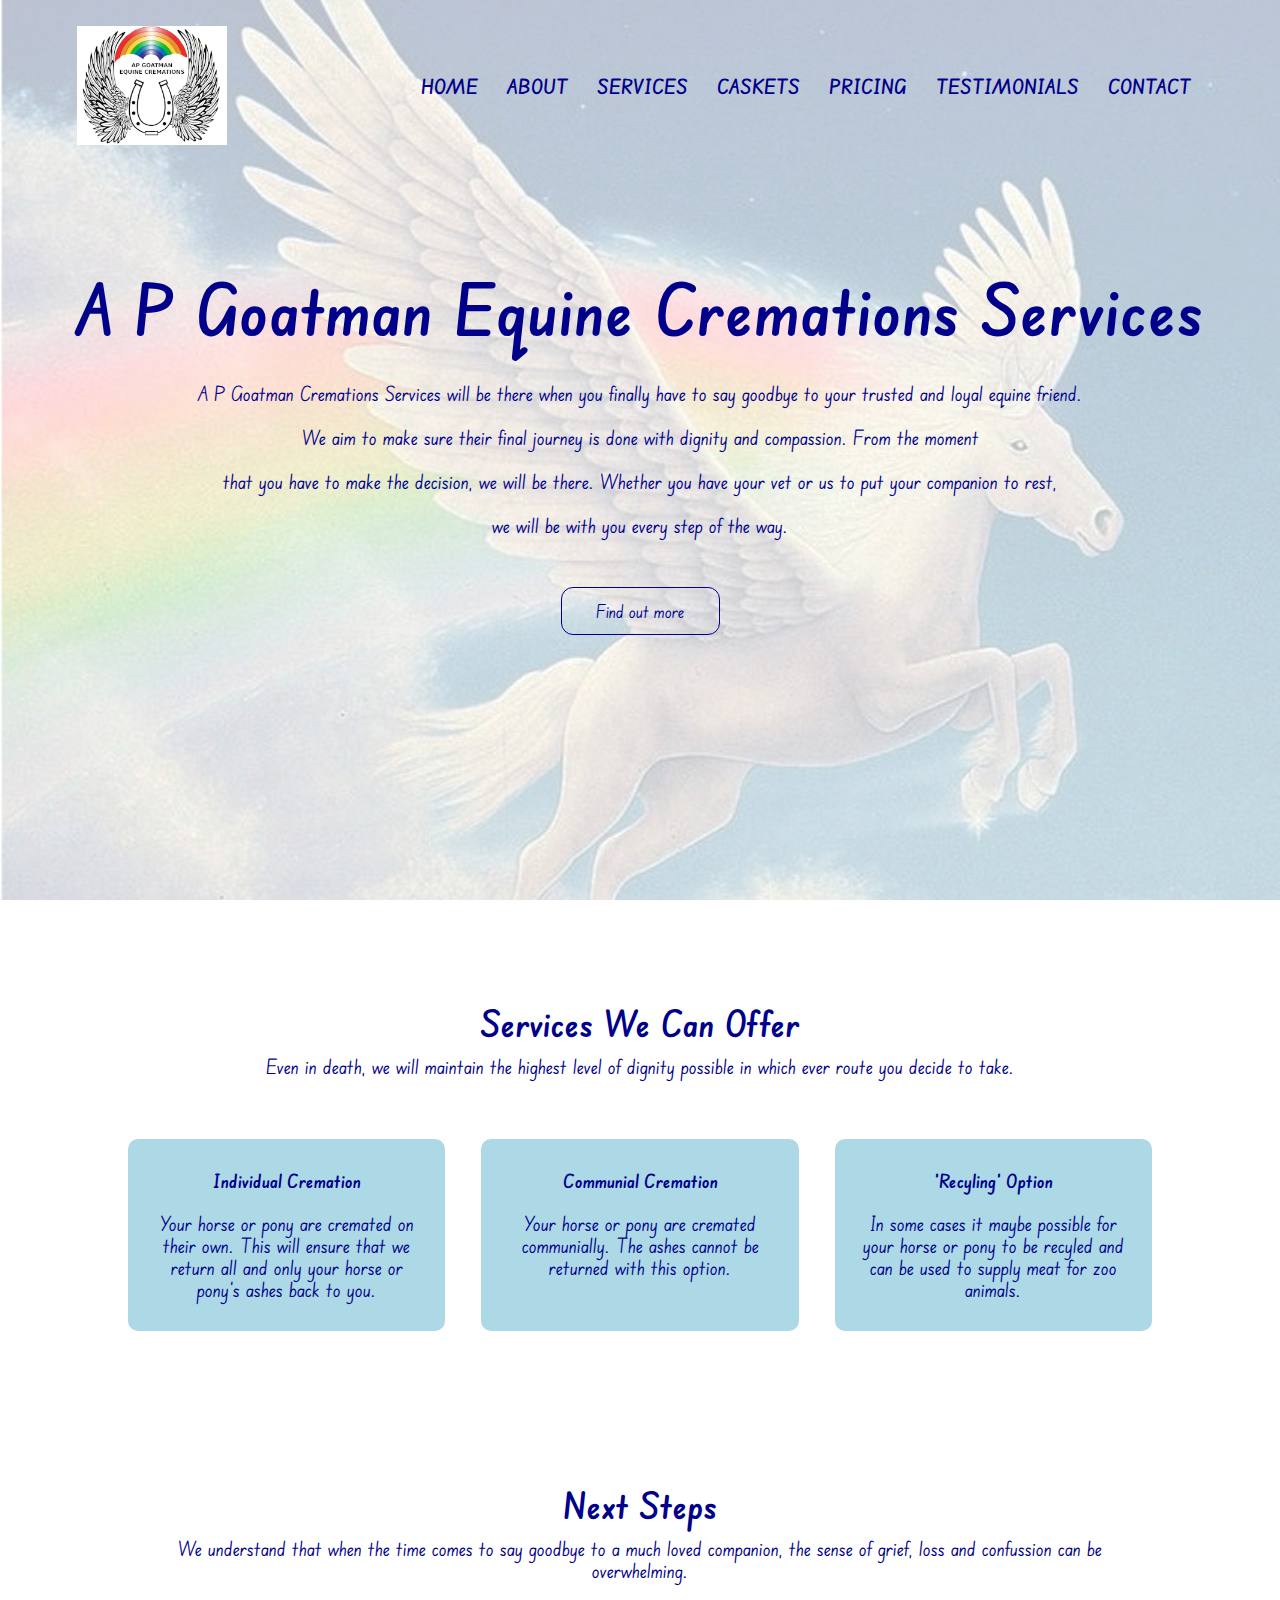
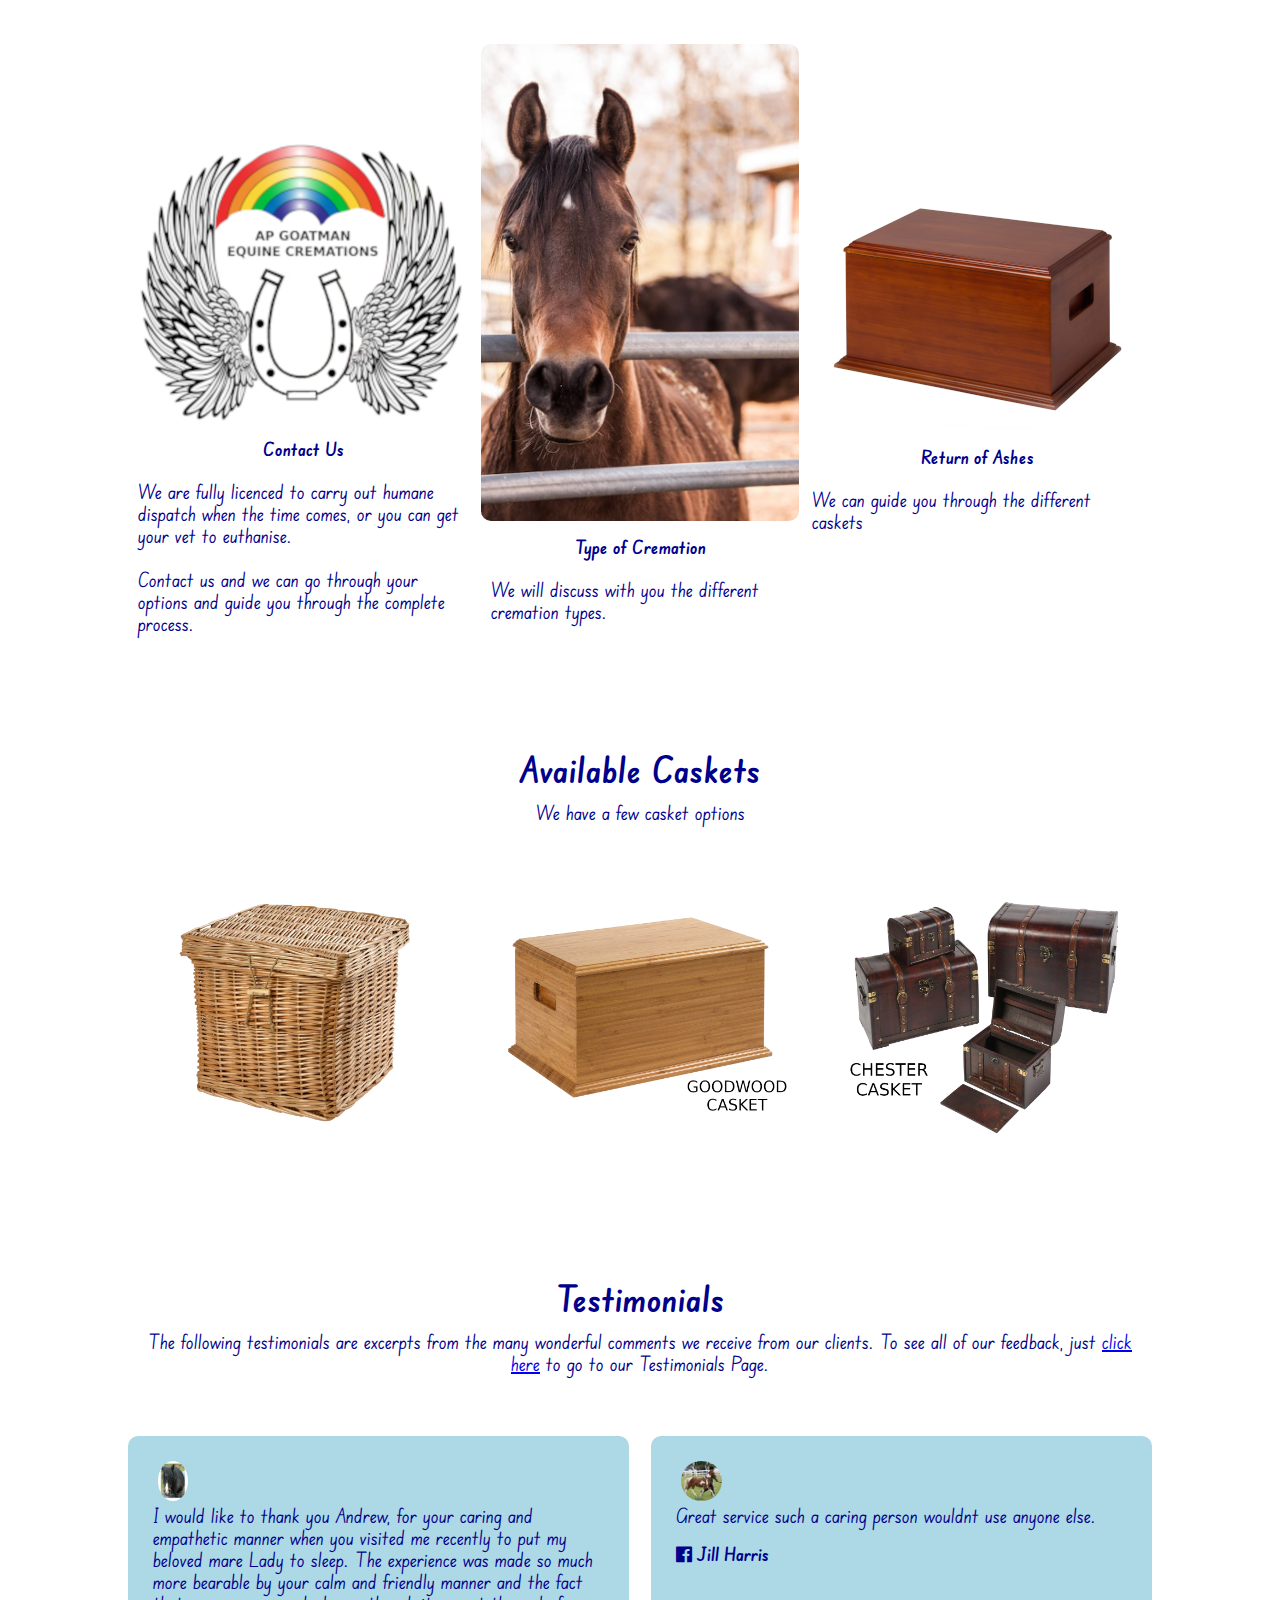
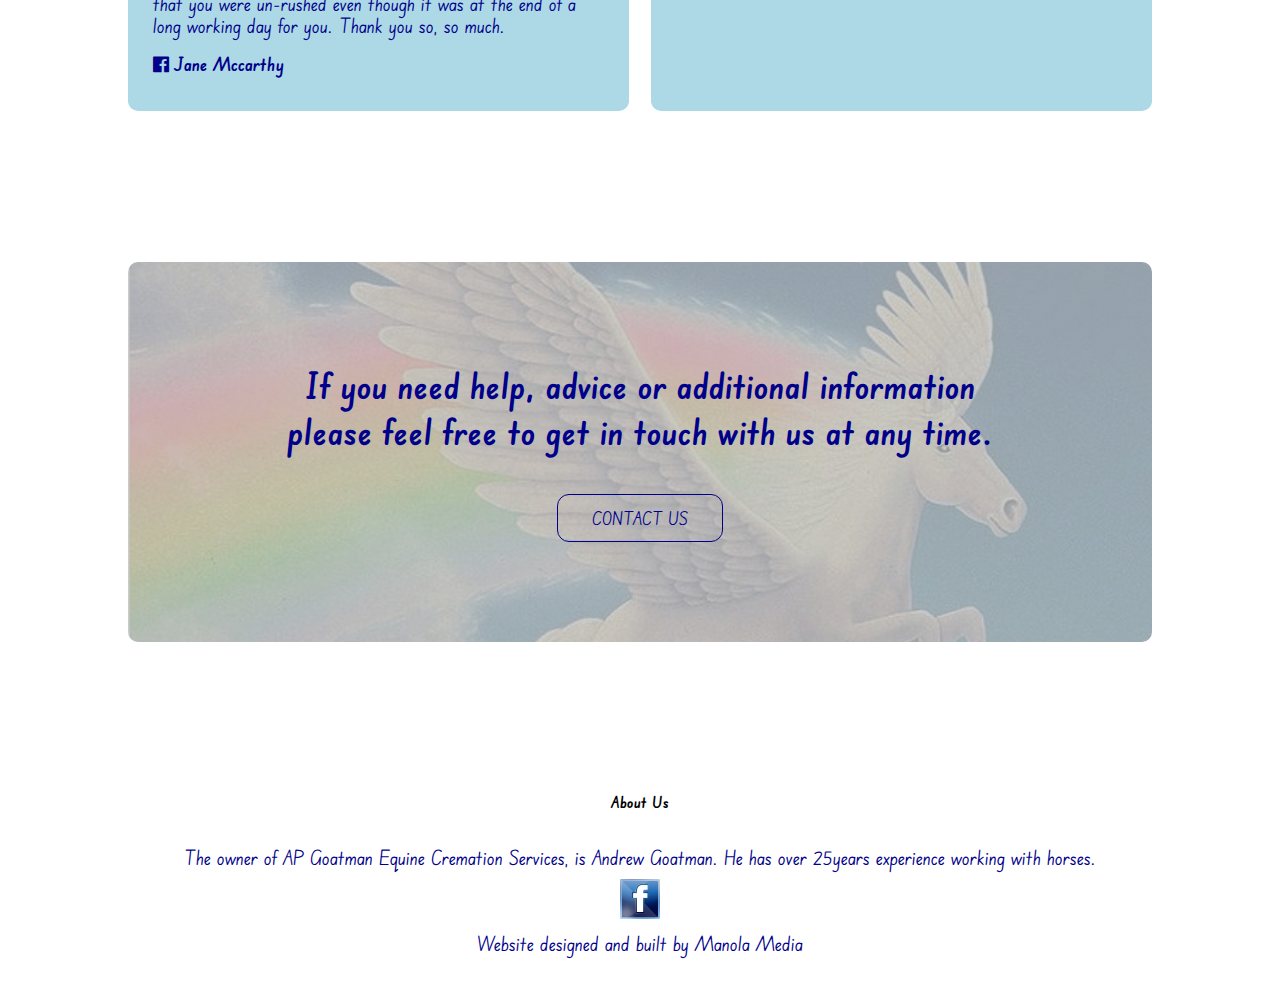
<file: index.html>
﻿<!DOCTYPE html>
<html lang="en">
  <head>
    <meta name="viewport" content="width=device-width, initial-scale=1.0" />
    <meta name="keywords" content="Equine cremation, Equine, individual cremation, horse cremation south west, Humane, destruction, knackerman, dartmoor zoo, dartmoor zoo dissection, slaughter, slaughterman, disposal, horse, pony, donkey, wild, dangerous, marksman, animal, knacker, knackery, ponies, 
    goatman, meat, zoo, tiger, lion, jaguar, Specialist, rifle, dartgun, dissection, kill, killing, death, animals, destroy, devon, cornwall,, somerset, totnes, ivybridge, south west, south brent, plymouth, 
    dartmoor,  tv, television, killer, meat, horsemeat, supplier, supply, kill it, zoo, horse video, happy horses, ap goatman, andrew goatman" />
    <meta name="description" content="A P Goatman Equine Individual Cremation Services" />
    <meta name="google-site-verification" content="3465esDu9I2XiQIHyCoyObzjByXnZIgPkbW_DHKvEDE" />  
    <title>A P Goatman Equine Cremation Services</title>
      <link href="styles.css" rel="stylesheet"/>
      <link rel="preconnect" href="https://fonts.googleapis.com">
<link rel="preconnect" href="https://fonts.gstatic.com" crossorigin>
<link href="https://fonts.googleapis.com/css2?family=Edu+SA+Beginner:wght@400;600;700&display=swap" rel="stylesheet">
      <link rel="stylesheet" href="https://cdnjs.cloudflare.com/ajax/libs/font-awesome/4.7.0/css/font-awesome.min.css">
  </head>
   <body>
       <section class="header">
           <nav>
               <a href="index.html"><img src="images/cremationslogo.png"></a>
              <div class="nav-links" id="navLinks">
                  <i class="fa fa-times" onclick="hideMenu()"></i> 
                  <ul>
                  <li><a href="index.html">HOME</a></li>
                  <li><a href="about.html">ABOUT</a></li>
                  <li><a href="services.html">SERVICES</a></li>
                  <li><a href="caskets.html">CASKETS</a></li>
                  <li><a href="pricing.html">PRICING</a></li>
                  <li><a href="testimonial.html">TESTIMONIALS</a></li>
                  <li><a href="contact.html">CONTACT</a></li>
                 </ul>
               </div>
               <i class="fa fa-bars" onclick="showMenu()"></i>
               </nav>
           
           <div class="text-box">
                <h1>A P Goatman Equine Cremations Services</h1>
                <p>A P Goatman Cremations Services will be there when you finally have to say goodbye to your trusted and loyal equine friend.<br><br>We aim to make sure their final journey is done with dignity and compassion. From the moment<br><br> that you have to make the decision, we will be there. Whether you have your vet or us to put your companion to rest,<br><br> we will be with you every step of the way. </p>
               <a href="services.html" class="hero-btn">Find out more</a>
           </div>
</section>
       
<!----Services----->
       
<section class="services">
    <h1>Services We Can Offer</h1>
    <p>Even in death, we will maintain the highest level of dignity possible in which ever route you decide to take.</p>
    
    <div class="row">
        <div class="services-col">
            <h3>Individual Cremation</h3>
            <p>Your horse or pony are cremated on their own. This will ensure that we return all and only your horse or pony's ashes back to you. </p>
        </div>
        <div class="services-col">
            <h3>Communial Cremation</h3>
            <p>Your horse or pony are cremated communially. The ashes cannot be returned with this option. </p>
        </div>
        <div class="services-col">
            <h3>'Recyling' Option</h3>
            <p>In some cases it maybe possible for your horse or pony to be recyled and can be used to supply meat for zoo animals.</p>
        </div>
    </div>
    
</section>

 <!---- Next Steps --->      
 <section class="nextsteps">
     <h1>Next Steps</h1>
     <p>We understand that when the time comes to say goodbye to a much loved companion, the sense of grief, loss and confussion can be overwhelming.</p>
      
     <div class="row">
         <div class="nextsteps-col-1">
             <img src="images/cremationslogoat350px.png">
             <h3>Contact Us</h3>
             <p>We are fully licenced to carry out humane dispatch when the time comes, or you can get your vet to euthanise.<br><br>Contact us and we can go through your options and guide you through the complete process.</p>
         </div>
         <div class="nextsteps-col">
             <img src="images/horse_head.png">
             <h3>Type of Cremation</h3>
             <p>We will discuss with you the different cremation types.</p>
         </div>
         <div class="nextsteps-col-2">
             <img src="images/CASKET_GOODWOOD-DARK_350px.png">
             <h3>Return of Ashes</h3>
             <p>We can guide you through the different caskets</p>
         </div>
     </div>
       
</section>      
       
<!--Caskets-->

<section class="caskets">
    <h1>Available Caskets</h1>
    <p>We have a few casket options</p>
    
    <div class="row">
        <div class="casket-col">
            <img src="images/CASKET_WILLOW_5.png" width="20%" >
            <div class="layer">
                <h3>Willow Casket</h3>
            </div>
       </div>
        <div class="casket-col">
            <img src="images/CASKET_GOODWOOD_02.png" width="20%" >
            <div class="layer">
                <h3>Goodwood Casket</h3>
            </div>
       </div><div class="casket-col">
            <img src="images/CASKET_CHESTER_RANGE_1.png" width="20%" >
            <div class="layer">
                <h3>Chester Casket</h3>
            </div>
       </div>
    </div>
</section>
       
<!---- Testimonials ---->
       
<section class="testimonials">
    <h1>Testimonials</h1>
    <p>The following testimonials are excerpts from the many wonderful comments we receive from our clients. To see all of our feedback, just <a href="testimonial.html">click here</a> to go to our Testimonials Page.</p>
    
    <div class="row">
        <div class="testimonial-col">
            <div>
                <img src="images/jane%20mcarthey%20horse.jpg">
                <p>I would like to thank you Andrew, for your caring and empathetic manner when you visited me recently to put my beloved mare Lady to sleep. The experience was made so much more bearable by your calm and friendly manner and the fact that you were un-rushed even though it was at the end of a long working day for you. Thank you so, so much.</p>
                <h3><i class="fa fa-facebook-official"></i>   Jane Mccarthy</h3>
            
            </div>
        </div>
        <div class="testimonial-col">
            <div>
                <img src="images/jaysphoto.jpg">
                <p>Great service such a caring person wouldnt use anyone else.</p>
                <h3><i class="fa fa-facebook-official"></i>    Jill Harris</h3>
            
            </div>
        </div>
    </div>
       
</section>
       
<!--- Call To Action --->
       
<section class="cta">
    <h1>If you need help, advice or additional information<br> please feel free to get in touch with us at any time.</h1>
    <a href="contact.html" class="hero-btn">CONTACT US</a>
       
</section>
  
       
<!--- Footer --->
       
<section class="footer">
    <h4>About Us</h4>
    <p>The owner of AP Goatman Equine Cremation Services, is Andrew Goatman. He has over 25years experience working with horses. </p>
    <div class="icons">
        
        <a href="https://www.facebook.com/APGOATMAN" target="_blank"><img src="images/facebook.png" width="40px" height="40px"></a>
    </div>
    <p>Website designed and built by Manola Media</p>
       
</section>

<!--------JavaScript for togglemenu---->
<script>
    var navLinks = document.getElementById("navLinks");
    function showMenu(){
        navLinks.style.right = "0";
    }
    function hideMenu(){
        navLinks.style.right = "-200px";
    }
       
</script>    

       
  </body>
</html>
</file>
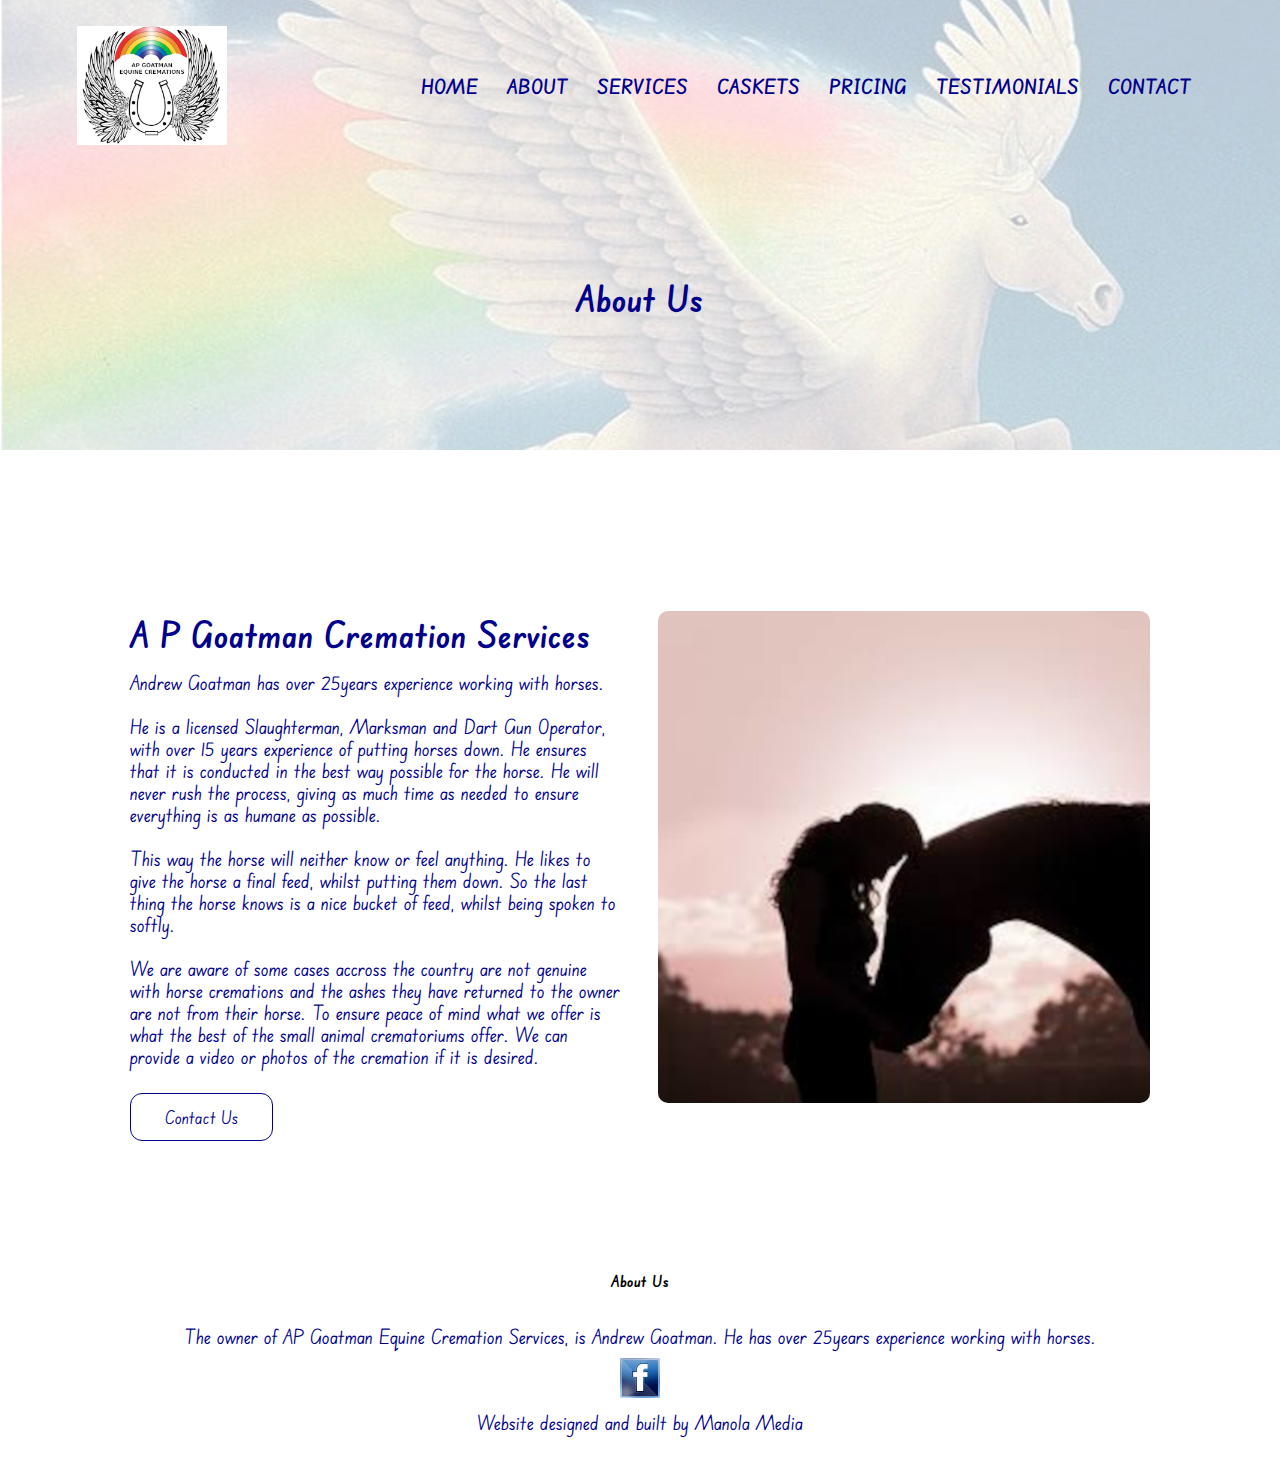
<file: about.html>
﻿<!DOCTYPE html>
<html lang="en">
  <head>
    <meta name="viewport" content="width=device-width, initial-scale=1.0" />
    <meta name="keywords" content="Equine cremation, Equine, individual cremation, horse cremation south west, Humane, destruction, knackerman, dartmoor zoo, dartmoor zoo dissection, slaughter, slaughterman, disposal, horse, pony, donkey, wild, dangerous, marksman, animal, knacker, knackery, ponies, 
    goatman, meat, zoo, tiger, lion, jaguar, Specialist, rifle, dartgun, dissection, kill, killing, death, animals, destroy, devon, cornwall,, somerset, totnes, ivybridge, south west, south brent, plymouth, 
    dartmoor,  tv, television, killer, meat, horsemeat, supplier, supply, kill it, zoo, horse video, happy horses, ap goatman, andrew goatman" />
    <meta name="description" content="A P Goatman Equine Individual Cremation Services" />
    <title>A P Goatman Equine Cremation Services</title>
    <link href="styles.css" rel="stylesheet"/>
      <link rel="preconnect" href="https://fonts.googleapis.com">
<link rel="preconnect" href="https://fonts.gstatic.com" crossorigin>
<link href="https://fonts.googleapis.com/css2?family=Edu+SA+Beginner:wght@400;600;700&display=swap" rel="stylesheet">
      <link rel="stylesheet" href="https://cdnjs.cloudflare.com/ajax/libs/font-awesome/4.7.0/css/font-awesome.min.css">
  </head>
   <body>
       <section class="sub-header">
           <nav>
               <a href="index.html"><img src="images/cremationslogo.png"></a>
              <div class="nav-links" id="navLinks">
                  <i class="fa fa-times" onclick="hideMenu()"></i> 
                  <ul>
                  <li><a href="index.html">HOME</a></li>
                  <li><a href="about.html">ABOUT</a></li>
                  <li><a href="services.html">SERVICES</a></li>
                  <li><a href="caskets.html">CASKETS</a></li>
                  <li><a href="pricing.html">PRICING</a></li>
                  <li><a href="testimonial.html">TESTIMONIALS</a></li>
                  <li><a href="contact.html">CONTACT</a></li>
                 </ul>
               </div>
               <i class="fa fa-bars" onclick="showMenu()"></i>
        </nav>
        <h1>About Us</h1>
</section>
       
<!----- about us content----->
       
<section class="about-us">
    <div class="row">
        <div class="about-col">
            <h1>A P Goatman Cremation Services</h1>
            <p>Andrew Goatman has over 25years experience working with horses.<br><br>He is a licensed Slaughterman, Marksman and Dart Gun Operator, with over 15 years experience of putting horses down. He ensures that it is conducted in the best way possible for the horse. He will never rush the process, giving as much time as needed to ensure everything is as humane as possible.<br><br>This way the horse will neither know or feel anything. He likes to give the horse a final feed, whilst putting them down. So the last thing the horse knows is a nice bucket of feed, whilst being spoken to softly.<br><br>We are aware of some cases accross the country are not genuine with horse cremations and the ashes they have returned to the owner are not from their horse. To ensure peace of mind what we offer is what the best of the small animal crematoriums offer. We can provide a video or photos of the cremation if it is desired.</p>
            <a href="" class="hero-btn">Contact Us</a>
        </div>
        <div class="about-col">
            <img src="images/sihouette_horse.jpg">
        </div>
    </div>
       
       
       
</section>
       
<!--- Footer --->
       
<section class="footer">
    <h4>About Us</h4>
    <p>The owner of AP Goatman Equine Cremation Services, is Andrew Goatman. He has over 25years experience working with horses. </p>
    <div class="icons">
        
        <a href="https://www.facebook.com/APGOATMAN" target="_blank"><img src="images/facebook.png" width="40px" height="40px"></a>
    </div>
    <p>Website designed and built by Manola Media</p>
       
</section>

<!--------JavaScript for togglemenu---->
<script>
    var navLinks = document.getElementById("navLinks");
    function showMenu(){
        navLinks.style.right = "0";
    }
    function hideMenu(){
        navLinks.style.right = "-200px";
    }
       
</script>    

       
  </body>
</html>
</file>
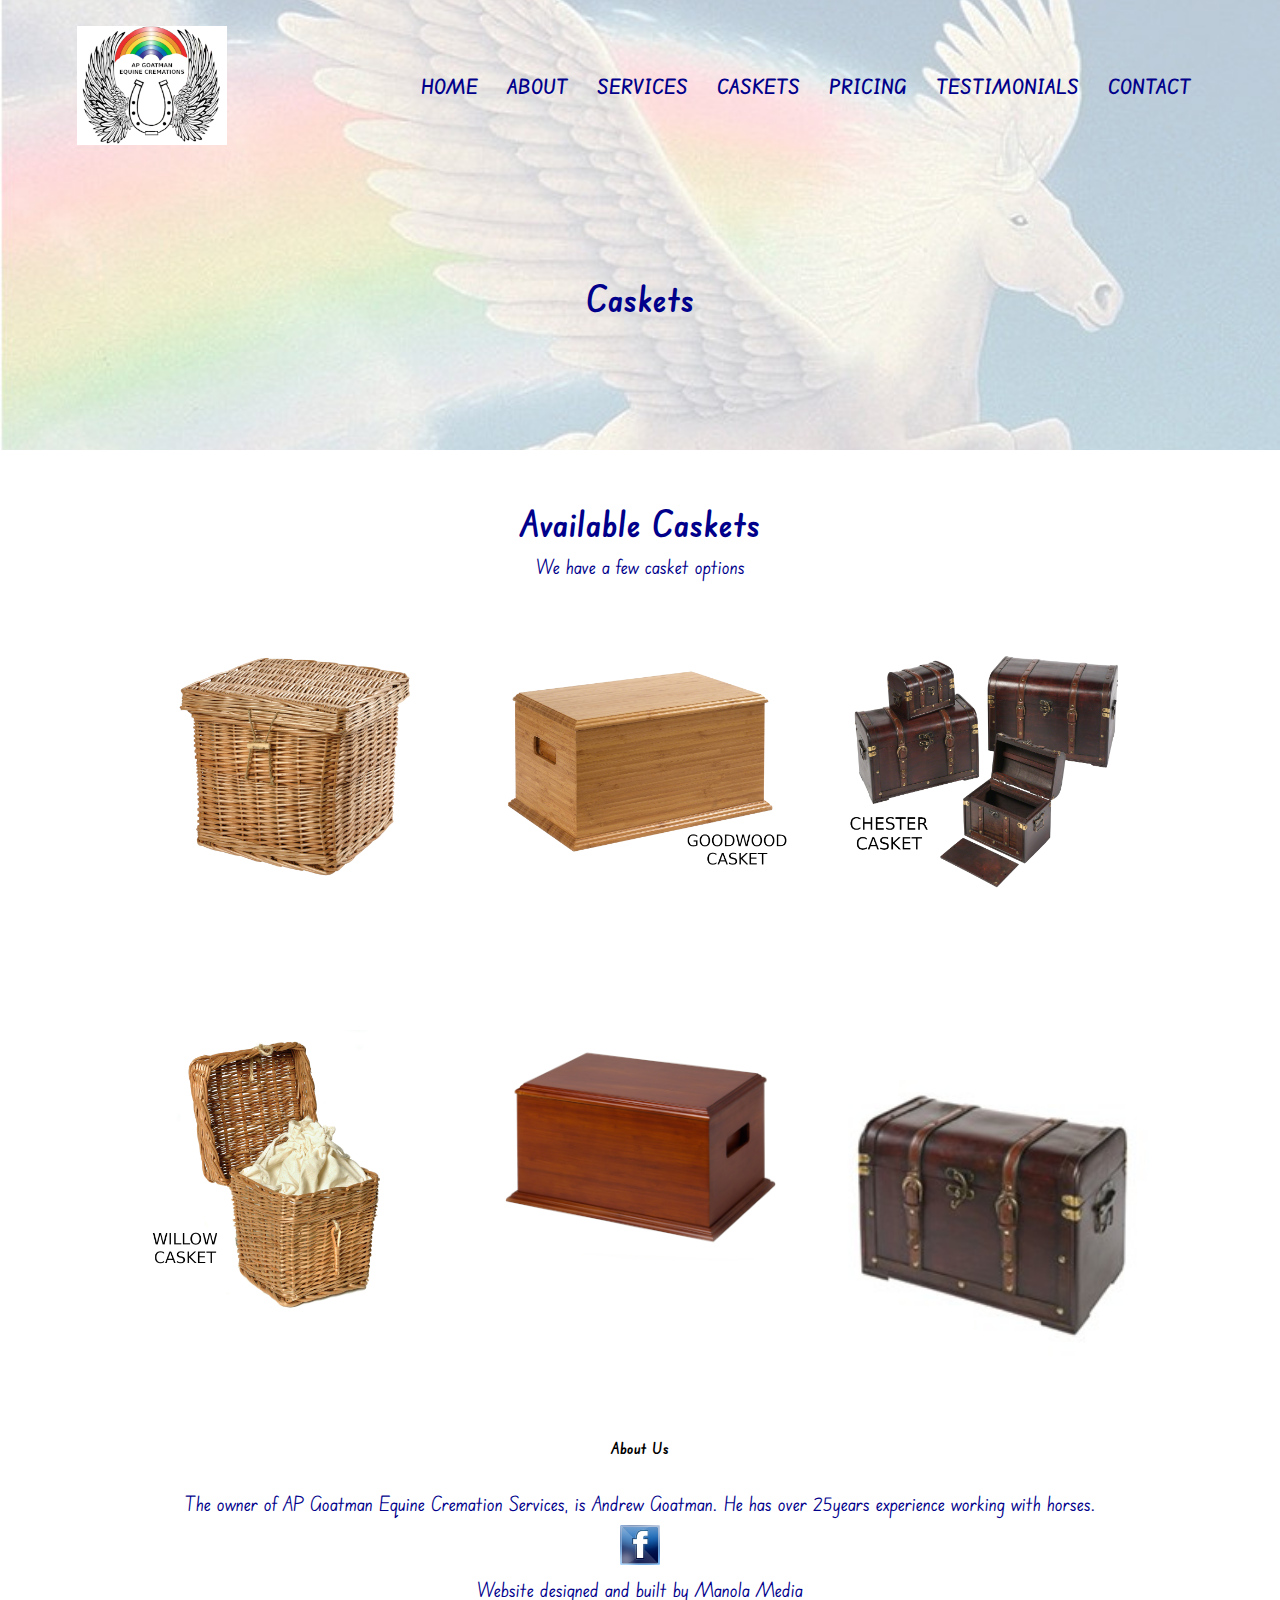
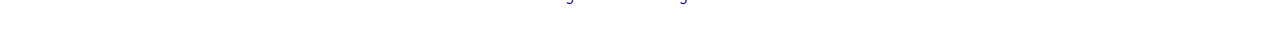
<file: caskets.html>
﻿<!DOCTYPE html>
<html lang="en">
  <head>
    <meta name="viewport" content="width=device-width, initial-scale=1.0" />
    <meta name="keywords" content="Equine cremation, Equine, individual cremation, horse cremation south west, Humane, destruction, knackerman, dartmoor zoo, dartmoor zoo dissection, slaughter, slaughterman, disposal, horse, pony, donkey, wild, dangerous, marksman, animal, knacker, knackery, ponies, 
    goatman, meat, zoo, tiger, lion, jaguar, Specialist, rifle, dartgun, dissection, kill, killing, death, animals, destroy, devon, cornwall,, somerset, totnes, ivybridge, south west, south brent, plymouth, 
    dartmoor,  tv, television, killer, meat, horsemeat, supplier, supply, kill it, zoo, horse video, happy horses, ap goatman, andrew goatman" />
    <meta name="description" content="A P Goatman Equine Individual Cremation Services" />
    <title>A P Goatman Equine Cremation Services</title>
    <link href="styles.css" rel="stylesheet"/>
      <link rel="preconnect" href="https://fonts.googleapis.com">
<link rel="preconnect" href="https://fonts.gstatic.com" crossorigin>
<link href="https://fonts.googleapis.com/css2?family=Edu+SA+Beginner:wght@400;600;700&display=swap" rel="stylesheet">
      <link rel="stylesheet" href="https://cdnjs.cloudflare.com/ajax/libs/font-awesome/4.7.0/css/font-awesome.min.css">
  </head>
   <body>
       <section class="sub-header">
           <nav>
               <a href="index.html"><img src="images/cremationslogo.png"></a>
              <div class="nav-links" id="navLinks">
                  <i class="fa fa-times" onclick="hideMenu()"></i> 
                  <ul>
                  <li><a href="index.html">HOME</a></li>
                  <li><a href="about.html">ABOUT</a></li>
                  <li><a href="services.html">SERVICES</a></li>
                  <li><a href="caskets.html">CASKETS</a></li>
                  <li><a href="pricing.html">PRICING</a></li>
                  <li><a href="testimonial.html">TESTIMONIALS</a></li>
                  <li><a href="contact.html">CONTACT</a></li>
                 </ul>
               </div>
               <i class="fa fa-bars" onclick="showMenu()"></i>
        </nav>
        <h1>Caskets</h1>
</section>
       
<!----- caskets page----->
       
<section class="caskets">
    <h1>Available Caskets</h1>
    <p>We have a few casket options</p>
    
    <div class="row">
        <div class="casket-col">
            <img src="images/CASKET_WILLOW_5.png" width="20%" >
            <div class="layer">
                <h3>Willow Casket</h3>
            </div>
       </div>
        <div class="casket-col">
            <img src="images/CASKET_GOODWOOD_02.png" width="20%" >
            <div class="layer">
                <h3>Goodwood Casket</h3>
            </div>
       </div><div class="casket-col">
            <img src="images/CASKET_CHESTER_RANGE_1.png" width="20%" >
            <div class="layer">
                <h3>Chester Casket</h3>
            </div>
       </div>
    </div>
</section>
<section class="caskets">
        
    <div class="row">
        <div class="casket-col">
            <img src="images/CASKET_WILLOW_3c.png" width="20%" >
            <div class="layer">
                <h3>Willow Casket</h3>
            </div>
       </div>
        <div class="casket-col">
            <img src="images/CASKET_GOODWOOD-DARK_350px.png" width="20%" >
            <div class="layer">
                <h3>Goodwood Casket</h3>
            </div>
       </div><div class="casket-col">
            <img src="images/chester_casket_s1.jpg" width="20%" >
            <div class="layer">
                <h3>Chester Casket</h3>
            </div>
       </div>
    </div>
</section>
<!--- Footer --->      

<section class="footer">
    <h4>About Us</h4>
    <p>The owner of AP Goatman Equine Cremation Services, is Andrew Goatman. He has over 25years experience working with horses. </p>
    <div class="icons">
        
        <a href="https://www.facebook.com/APGOATMAN" target="_blank"><img src="images/facebook.png" width="40px" height="40px"></a>
    </div>
    <p>Website designed and built by Manola Media</p>
       
</section>

<!--------JavaScript for togglemenu---->
<script>
    var navLinks = document.getElementById("navLinks");
    function showMenu(){
        navLinks.style.right = "0";
    }
    function hideMenu(){
        navLinks.style.right = "-200px";
    }
       
</script>    

       
  </body>
</html>
</file>
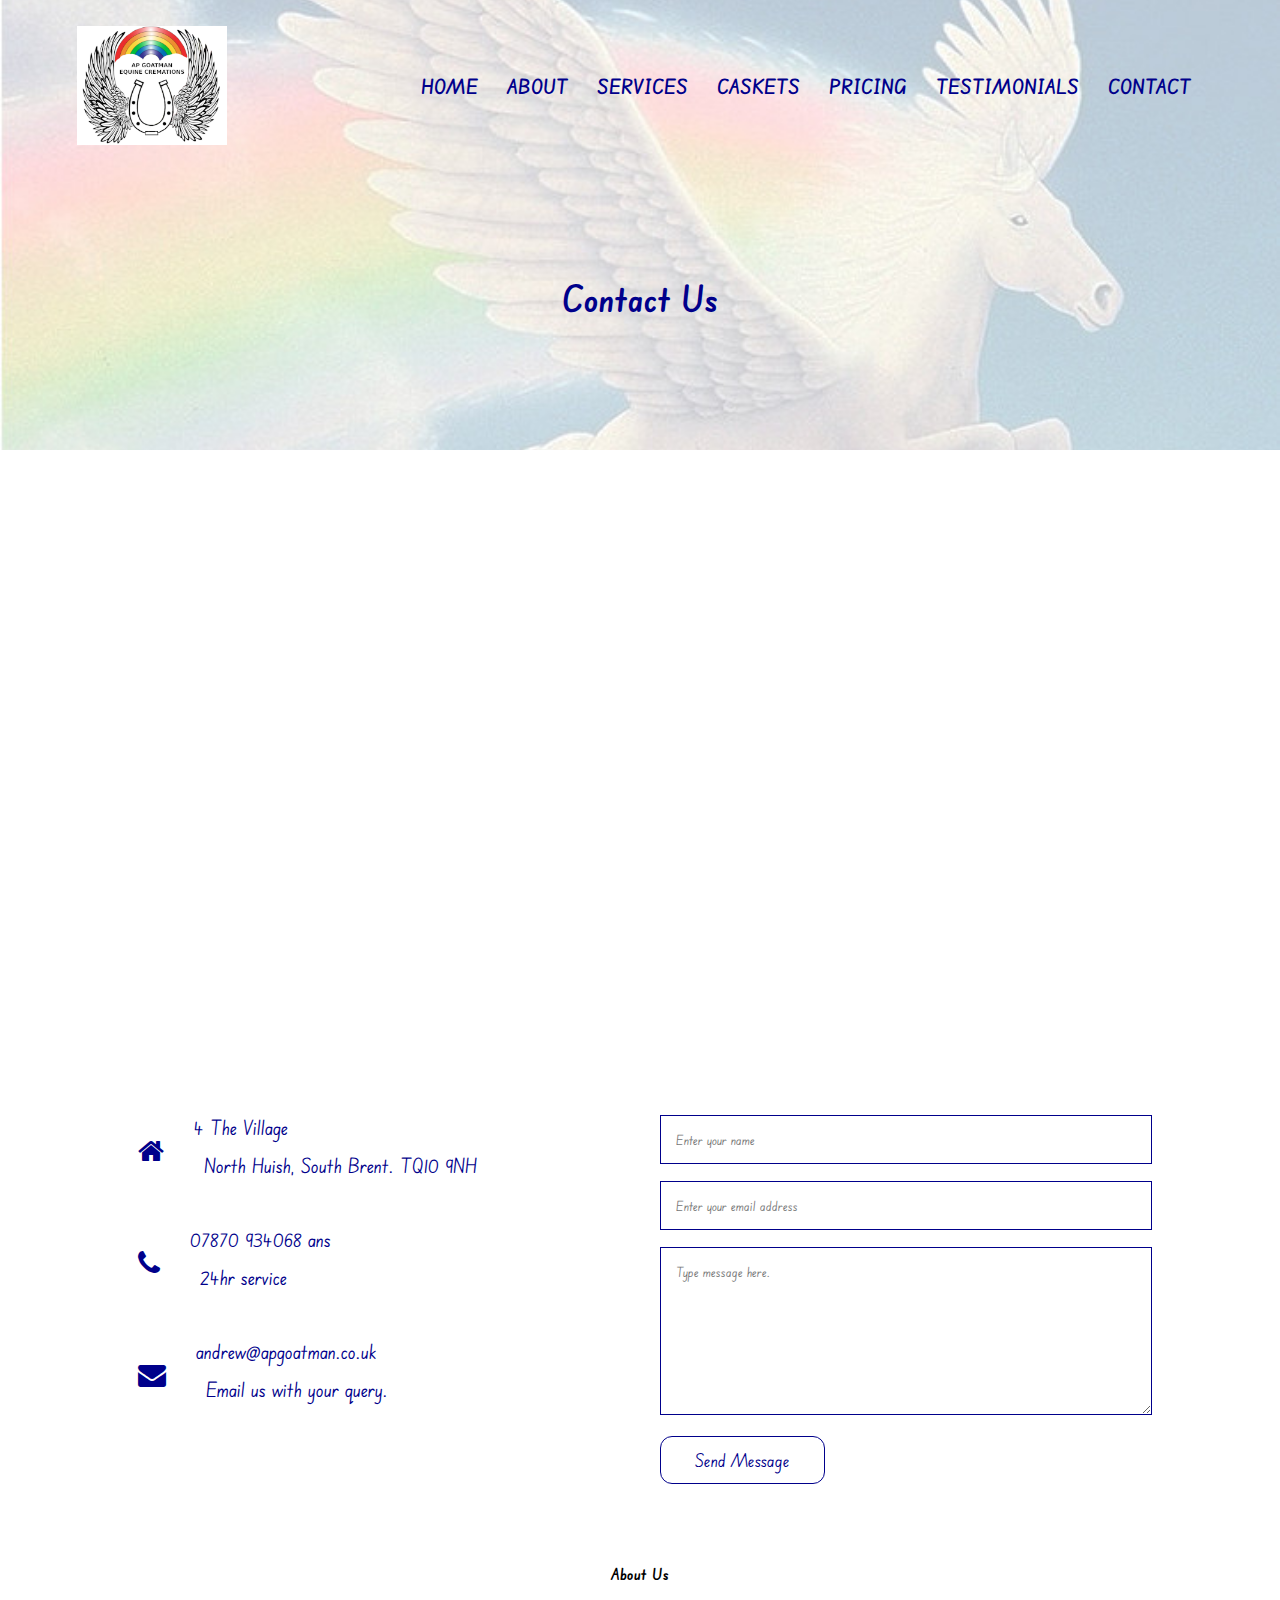
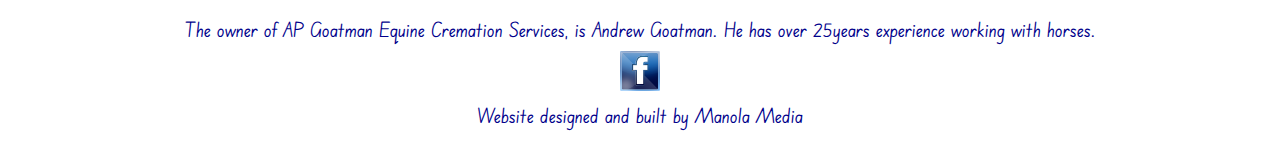
<file: contact.html>
﻿<!DOCTYPE html>
<html lang="en">
  <head>
    <meta name="viewport" content="width=device-width, initial-scale=1.0" />
    <meta name="keywords" content="Equine cremation, Equine, individual cremation, horse cremation south west, Humane, destruction, knackerman, dartmoor zoo, dartmoor zoo dissection, slaughter, slaughterman, disposal, horse, pony, donkey, wild, dangerous, marksman, animal, knacker, knackery, ponies, 
    goatman, meat, zoo, tiger, lion, jaguar, Specialist, rifle, dartgun, dissection, kill, killing, death, animals, destroy, devon, cornwall,, somerset, totnes, ivybridge, south west, south brent, plymouth, 
    dartmoor,  tv, television, killer, meat, horsemeat, supplier, supply, kill it, zoo, horse video, happy horses, ap goatman, andrew goatman" />
    <meta name="description" content="A P Goatman Equine Individual Cremation Services" />
    <title>A P Goatman Equine Cremation Services</title>
    <link href="styles.css" rel="stylesheet"/>
      <link rel="preconnect" href="https://fonts.googleapis.com">
<link rel="preconnect" href="https://fonts.gstatic.com" crossorigin>
<link href="https://fonts.googleapis.com/css2?family=Edu+SA+Beginner:wght@400;600;700&display=swap" rel="stylesheet">
      <link rel="stylesheet" href="https://cdnjs.cloudflare.com/ajax/libs/font-awesome/4.7.0/css/font-awesome.min.css">
  </head>
   <body>
       <section class="sub-header">
           <nav>
               <a href="index.html"><img src="images/cremationslogo.png"></a>
              <div class="nav-links" id="navLinks">
                  <i class="fa fa-times" onclick="hideMenu()"></i> 
                  <ul>
                  <li><a href="index.html">HOME</a></li>
                  <li><a href="about.html">ABOUT</a></li>
                  <li><a href="services.html">SERVICES</a></li>
                  <li><a href="caskets.html">CASKETS</a></li>
                  <li><a href="pricing.html">PRICING</a></li>
                  <li><a href="testimonial.html">TESTIMONIALS</a></li>
                  <li><a href="contact.html">CONTACT</a></li>
                 </ul>
               </div>
               <i class="fa fa-bars" onclick="showMenu()"></i>
        </nav>
        <h1>Contact Us</h1>
</section>
       
<!----- Contact Us page----->
       
<section class="location">
       
    <iframe src="https://www.google.com/maps/embed?pb=!1m18!1m12!1m3!1d10174.55217583319!2d-3.806076408900629!3d50.391945642180076!2m3!1f0!2f0!3f0!3m2!1i1024!2i768!4f13.1!3m3!1m2!1s0x486ce3b9ecdef185%3A0x1c3990100cd2e703!2s4%20The%20Village%2C%20North%20Huish%2C%20South%20Brent%20TQ10%209NH!5e0!3m2!1sen!2suk!4v1691251943077!5m2!1sen!2suk" width="600" height="450" style="border:0;" allowfullscreen="" loading="lazy" referrerpolicy="no-referrer-when-downgrade"></iframe>
       
       
</section>
       
<section class="contact-us">
    
    <div class="row">
        <div class="contact-col">
            <div>
                <i class="fa fa-home"></i>
                <span>
                    <h5>4 The Village</h5>
                    <p>North Huish, South Brent. TQ10 9NH</p>
                </span>
            </div>
            <div>
                <i class="fa fa-phone"></i>
                <span>
                    <h5>07870 934068 ans</h5>
                    <p>24hr service</p>
                </span>
            </div>
            <div>
                <i class="fa fa-envelope"></i>
                <span>
                    <h5>andrew@apgoatman.co.uk </h5>
                    <p>Email us with your query.</p>
                </span>
            </div>
        </div>
        <div class="contact-col">
            
            <form action="https://formspree.io/f/xleybqrq" method="post">
                <input type="text" name="name" placeholder="Enter your name" required>
                <input type="email" name="email" placeholder="Enter your email address" required> 
                <textarea rows="8" name="message" placeholder="Type message here."></textarea>
                <button type="submit" class="hero-btn"> Send Message</button>
            </form>
        
        
        
        </div>
    </div>
       
</section>      
    
       
       
       
       
<!--- Footer --->      

<section class="footer">
    <h4>About Us</h4>
    <p>The owner of AP Goatman Equine Cremation Services, is Andrew Goatman. He has over 25years experience working with horses. </p>
    <div class="icons">
        
        <a href="https://www.facebook.com/APGOATMAN" target="_blank"><img src="images/facebook.png" width="40px" height="40px"></a>
    </div>
    <p>Website designed and built by Manola Media</p>
       
</section>

<!--------JavaScript for togglemenu---->
<script>
    var navLinks = document.getElementById("navLinks");
    function showMenu(){
        navLinks.style.right = "0";
    }
    function hideMenu(){
        navLinks.style.right = "-200px";
    }
       
</script>    

       
  </body>
</html>
</file>
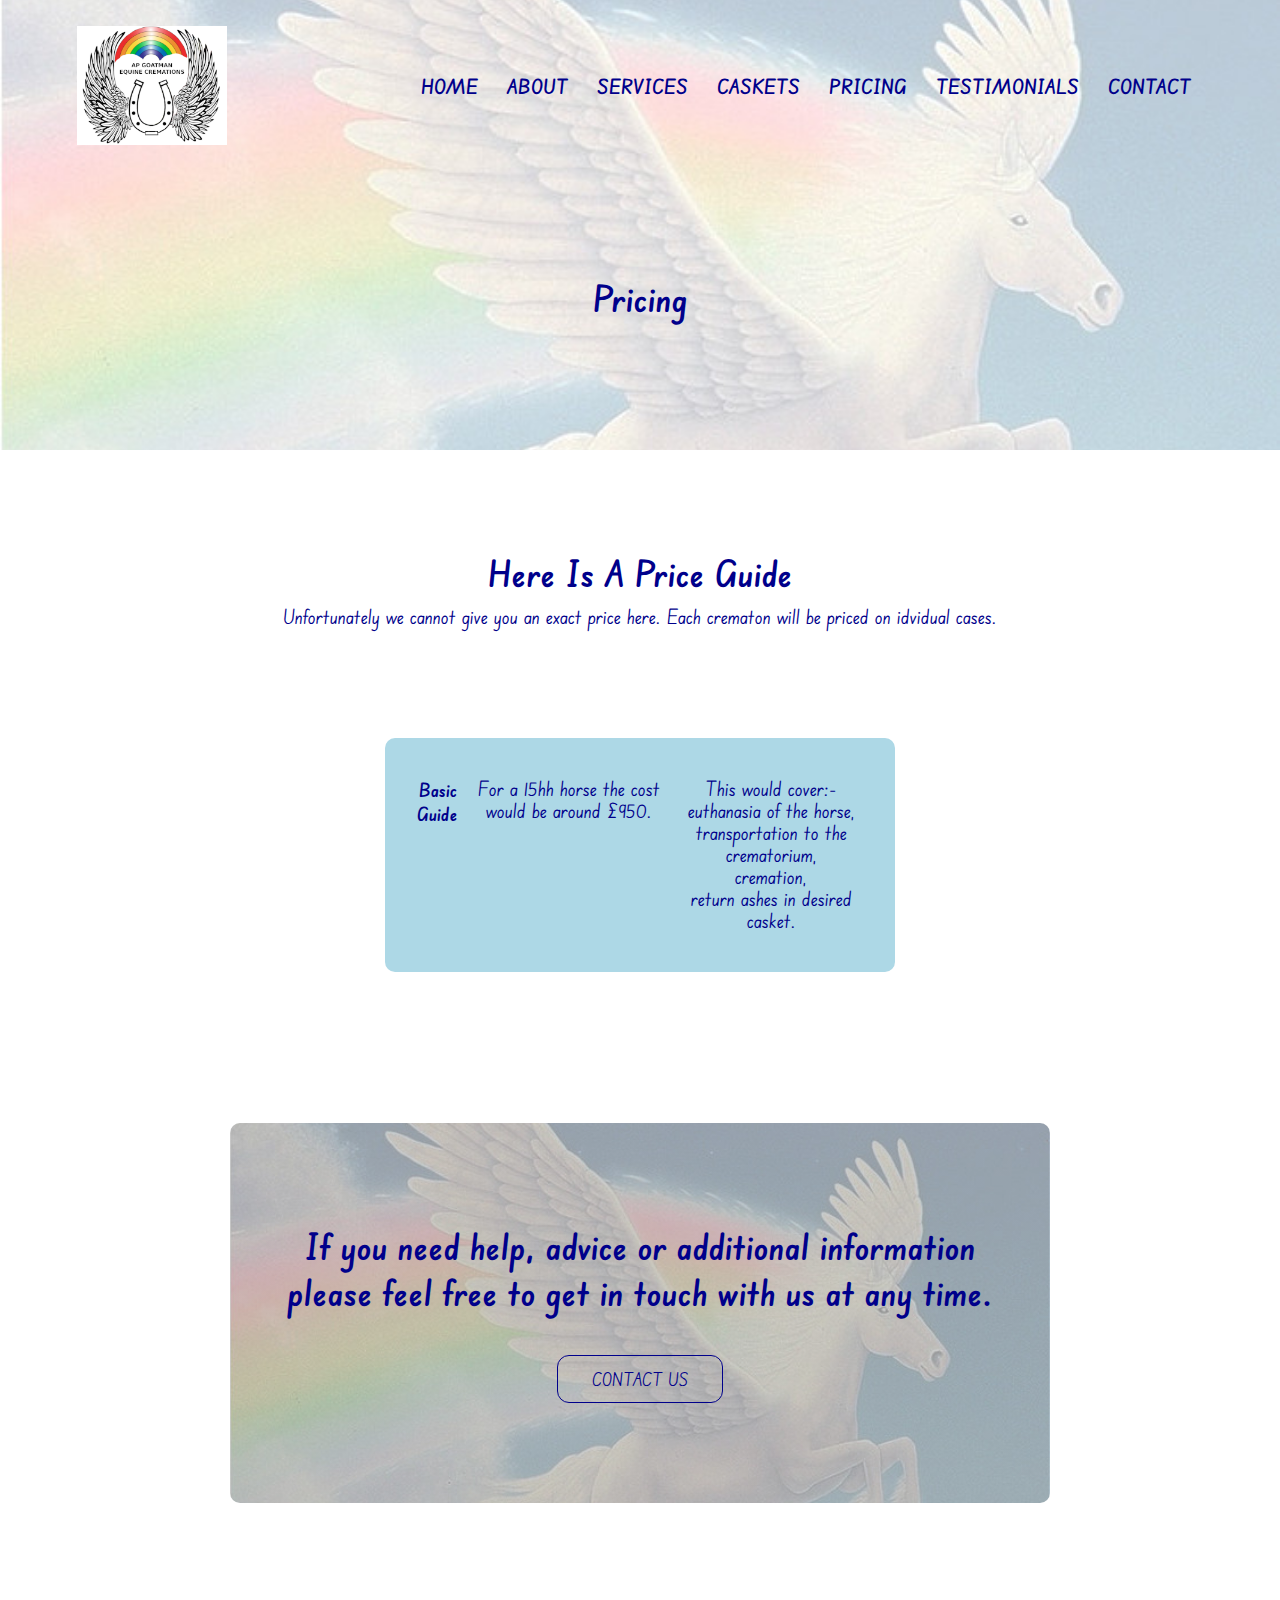
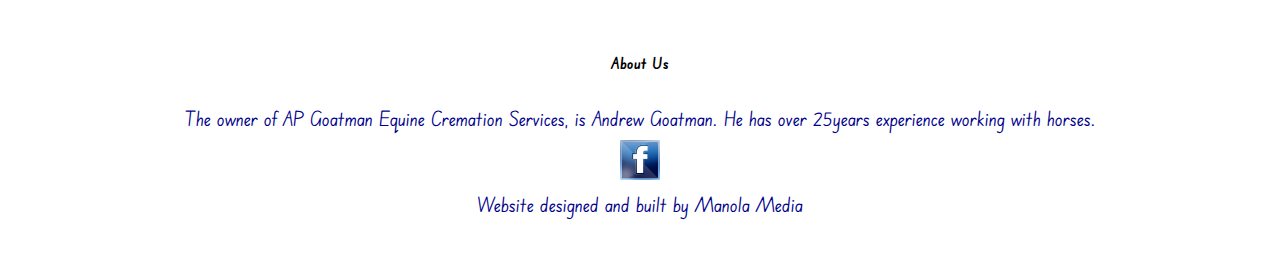
<file: pricing.html>
﻿<!DOCTYPE html>
<html lang="en">
  <head>
    <meta name="viewport" content="width=device-width, initial-scale=1.0" />
    <meta name="keywords" content="Equine cremation, Equine, individual cremation, horse cremation south west, Humane, destruction, knackerman, dartmoor zoo, dartmoor zoo dissection, slaughter, slaughterman, disposal, horse, pony, donkey, wild, dangerous, marksman, animal, knacker, knackery, ponies, 
    goatman, meat, zoo, tiger, lion, jaguar, Specialist, rifle, dartgun, dissection, kill, killing, death, animals, destroy, devon, cornwall,, somerset, totnes, ivybridge, south west, south brent, plymouth, 
    dartmoor,  tv, television, killer, meat, horsemeat, supplier, supply, kill it, zoo, horse video, happy horses, ap goatman, andrew goatman" />
    <meta name="description" content="A P Goatman Equine Individual Cremation Services" />
    <title>A P Goatman Equine Cremation Services</title>
    <link href="styles.css" rel="stylesheet"/>
      <link rel="preconnect" href="https://fonts.googleapis.com">
<link rel="preconnect" href="https://fonts.gstatic.com" crossorigin>
<link href="https://fonts.googleapis.com/css2?family=Edu+SA+Beginner:wght@400;600;700&display=swap" rel="stylesheet">
      <link rel="stylesheet" href="https://cdnjs.cloudflare.com/ajax/libs/font-awesome/4.7.0/css/font-awesome.min.css">
  </head>
   <body>
       <section class="sub-header">
           <nav>
               <a href="index.html"><img src="images/cremationslogo.png"></a>
              <div class="nav-links" id="navLinks">
                  <i class="fa fa-times" onclick="hideMenu()"></i> 
                  <ul>
                  <li><a href="index.html">HOME</a></li>
                  <li><a href="about.html">ABOUT</a></li>
                  <li><a href="services.html">SERVICES</a></li>
                  <li><a href="caskets.html">CASKETS</a></li>
                  <li><a href="pricing.html">PRICING</a></li>
                  <li><a href="testimonial.html">TESTIMONIALS</a></li>
                  <li><a href="contact.html">CONTACT</a></li>
                 </ul>
               </div>
               <i class="fa fa-bars" onclick="showMenu()"></i>
        </nav>
        <h1>Pricing</h1>
</section>
       
<!-----pricing page----->
       
<section class="pricing">
    <h1>Here Is A Price Guide</h1>
    <p>Unfortunately we cannot give you an exact price here. Each crematon will be priced on idvidual cases. </p>
    
    <div class="pricing-row">
        <div class="pricing-col">
            <h3>Basic Guide</h3>
             <p>For a 15hh horse the cost would be around £950.</p>
            
            <p>This would cover:- euthanasia of the horse,<br> transportation to the crematorium,<br> cremation,<br> return ashes in desired casket. </p>
        </div>
       
    </div>
<section class="cta">
    <h1>If you need help, advice or additional information<br> please feel free to get in touch with us at any time.</h1>
    <a href="contact.html" class="hero-btn">CONTACT US</a>
       
</section>
<!--- Footer --->      

<section class="footer">
    <h4>About Us</h4>
    <p>The owner of AP Goatman Equine Cremation Services, is Andrew Goatman. He has over 25years experience working with horses. </p>
    <div class="icons">
        
        <a href="https://www.facebook.com/APGOATMAN" target="_blank"><img src="images/facebook.png" width="40px" height="40px"></a>
    </div>
    <p>Website designed and built by Manola Media</p>
       
</section>

<!--------JavaScript for togglemenu---->
<script>
    var navLinks = document.getElementById("navLinks");
    function showMenu(){
        navLinks.style.right = "0";
    }
    function hideMenu(){
        navLinks.style.right = "-200px";
    }
       
</script>    

       
  </body>
</html>
</file>
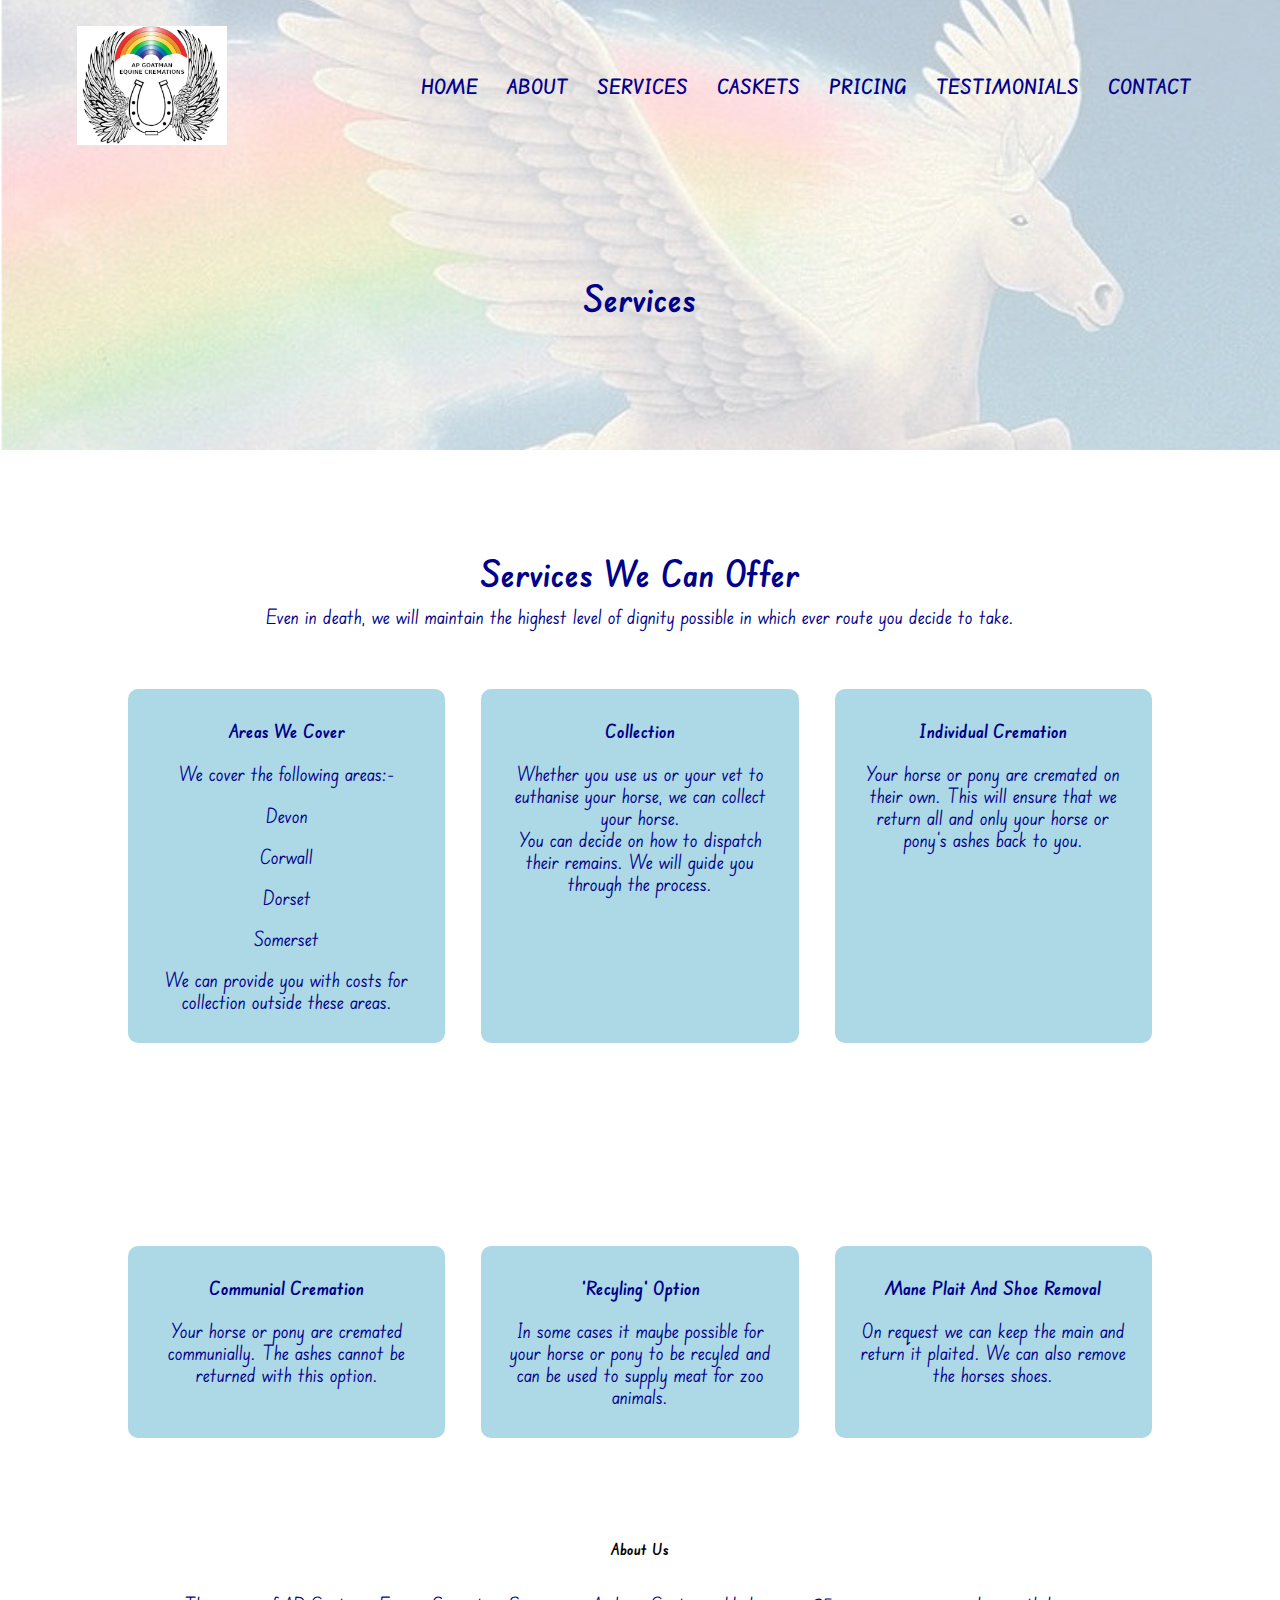
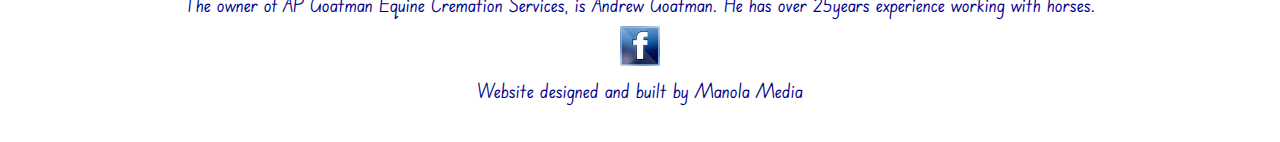
<file: services.html>
﻿<!DOCTYPE html>
<html lang="en">
  <head>
    <meta name="viewport" content="width=device-width, initial-scale=1.0" />
    <meta name="keywords" content="Equine cremation, Equine, individual cremation, horse cremation south west, Humane, destruction, knackerman, dartmoor zoo, dartmoor zoo dissection, slaughter, slaughterman, disposal, horse, pony, donkey, wild, dangerous, marksman, animal, knacker, knackery, ponies, 
    goatman, meat, zoo, tiger, lion, jaguar, Specialist, rifle, dartgun, dissection, kill, killing, death, animals, destroy, devon, cornwall,, somerset, totnes, ivybridge, south west, south brent, plymouth, 
    dartmoor,  tv, television, killer, meat, horsemeat, supplier, supply, kill it, zoo, horse video, happy horses, ap goatman, andrew goatman" />
    <meta name="description" content="A P Goatman Equine Individual Cremation Services" />
    <title>A P Goatman Equine Cremation Services</title>
    <link href="styles.css" rel="stylesheet"/>
      <link rel="preconnect" href="https://fonts.googleapis.com">
<link rel="preconnect" href="https://fonts.gstatic.com" crossorigin>
<link href="https://fonts.googleapis.com/css2?family=Edu+SA+Beginner:wght@400;600;700&display=swap" rel="stylesheet">
      <link rel="stylesheet" href="https://cdnjs.cloudflare.com/ajax/libs/font-awesome/4.7.0/css/font-awesome.min.css">
  </head>
   <body>
       <section class="sub-header">
           <nav>
               <a href="index.html"><img src="images/cremationslogo.png"></a>
              <div class="nav-links" id="navLinks">
                  <i class="fa fa-times" onclick="hideMenu()"></i> 
                  <ul>
                  <li><a href="index.html">HOME</a></li>
                  <li><a href="about.html">ABOUT</a></li>
                  <li><a href="services.html">SERVICES</a></li>
                  <li><a href="caskets.html">CASKETS</a></li>
                  <li><a href="pricing.html">PRICING</a></li>
                  <li><a href="testimonial.html">TESTIMONIALS</a></li>
                  <li><a href="contact.html">CONTACT</a></li>
                 </ul>
               </div>
               <i class="fa fa-bars" onclick="showMenu()"></i>
        </nav>
        <h1>Services</h1>
</section>
       
<!----- services page----->
       
<section class="services">
    <h1>Services We Can Offer</h1>
    <p>Even in death, we will maintain the highest level of dignity possible in which ever route you decide to take.</p>
    
    <div class="row">
        <div class="services-col">
            <h3>Areas We Cover</h3>
             <p>We cover the following areas:-</p>
            <ul>
                <li>Devon</li>
                <li>Corwall</li>
                <li>Dorset</li>
                <li>Somerset</li>
            </ul>
            <p>We can provide you with costs for collection outside these areas.</p>
        </div>
        <div class="services-col">
            <h3>Collection</h3>
             <p>Whether you use us or your vet to euthanise your horse, we can collect your horse.<br>You can decide on how to dispatch their remains. We will guide you through the process.</p>
        </div>
        <div class="services-col">
            <h3>Individual Cremation </h3>
            <p>Your horse or pony are cremated on their own. This will ensure that we return all and only your horse or pony's ashes back to you. </p>
        </div>
    </div>
    
</section>
       
<section class="services">
   <div class="row">
        <div class="services-col">
            <h3>Communial Cremation</h3>
            <p>Your horse or pony are cremated communially. The ashes cannot be returned with this option. </p>
        </div>
        <div class="services-col">
            <h3>'Recyling' Option</h3>
            <p>In some cases it maybe possible for your horse or pony to be recyled and can be used to supply meat for zoo animals.</p>
        </div>
        <div class="services-col">
            <h3>Mane Plait And Shoe Removal</h3>
            <p>On request we can keep the main and return it plaited. We can also remove the horses shoes.</p>
        </div>
    </div>
    
</section>

<!--- Footer --->      

<section class="footer">
    <h4>About Us</h4>
    <p>The owner of AP Goatman Equine Cremation Services, is Andrew Goatman. He has over 25years experience working with horses. </p>
    <div class="icons">
        
        <a href="https://www.facebook.com/APGOATMAN" target="_blank"><img src="images/facebook.png" width="40px" height="40px"></a>
    </div>
    <p>Website designed and built by Manola Media</p>
       
</section>

<!--------JavaScript for togglemenu---->
<script>
    var navLinks = document.getElementById("navLinks");
    function showMenu(){
        navLinks.style.right = "0";
    }
    function hideMenu(){
        navLinks.style.right = "-200px";
    }
       
</script>    

       
  </body>
</html>
</file>
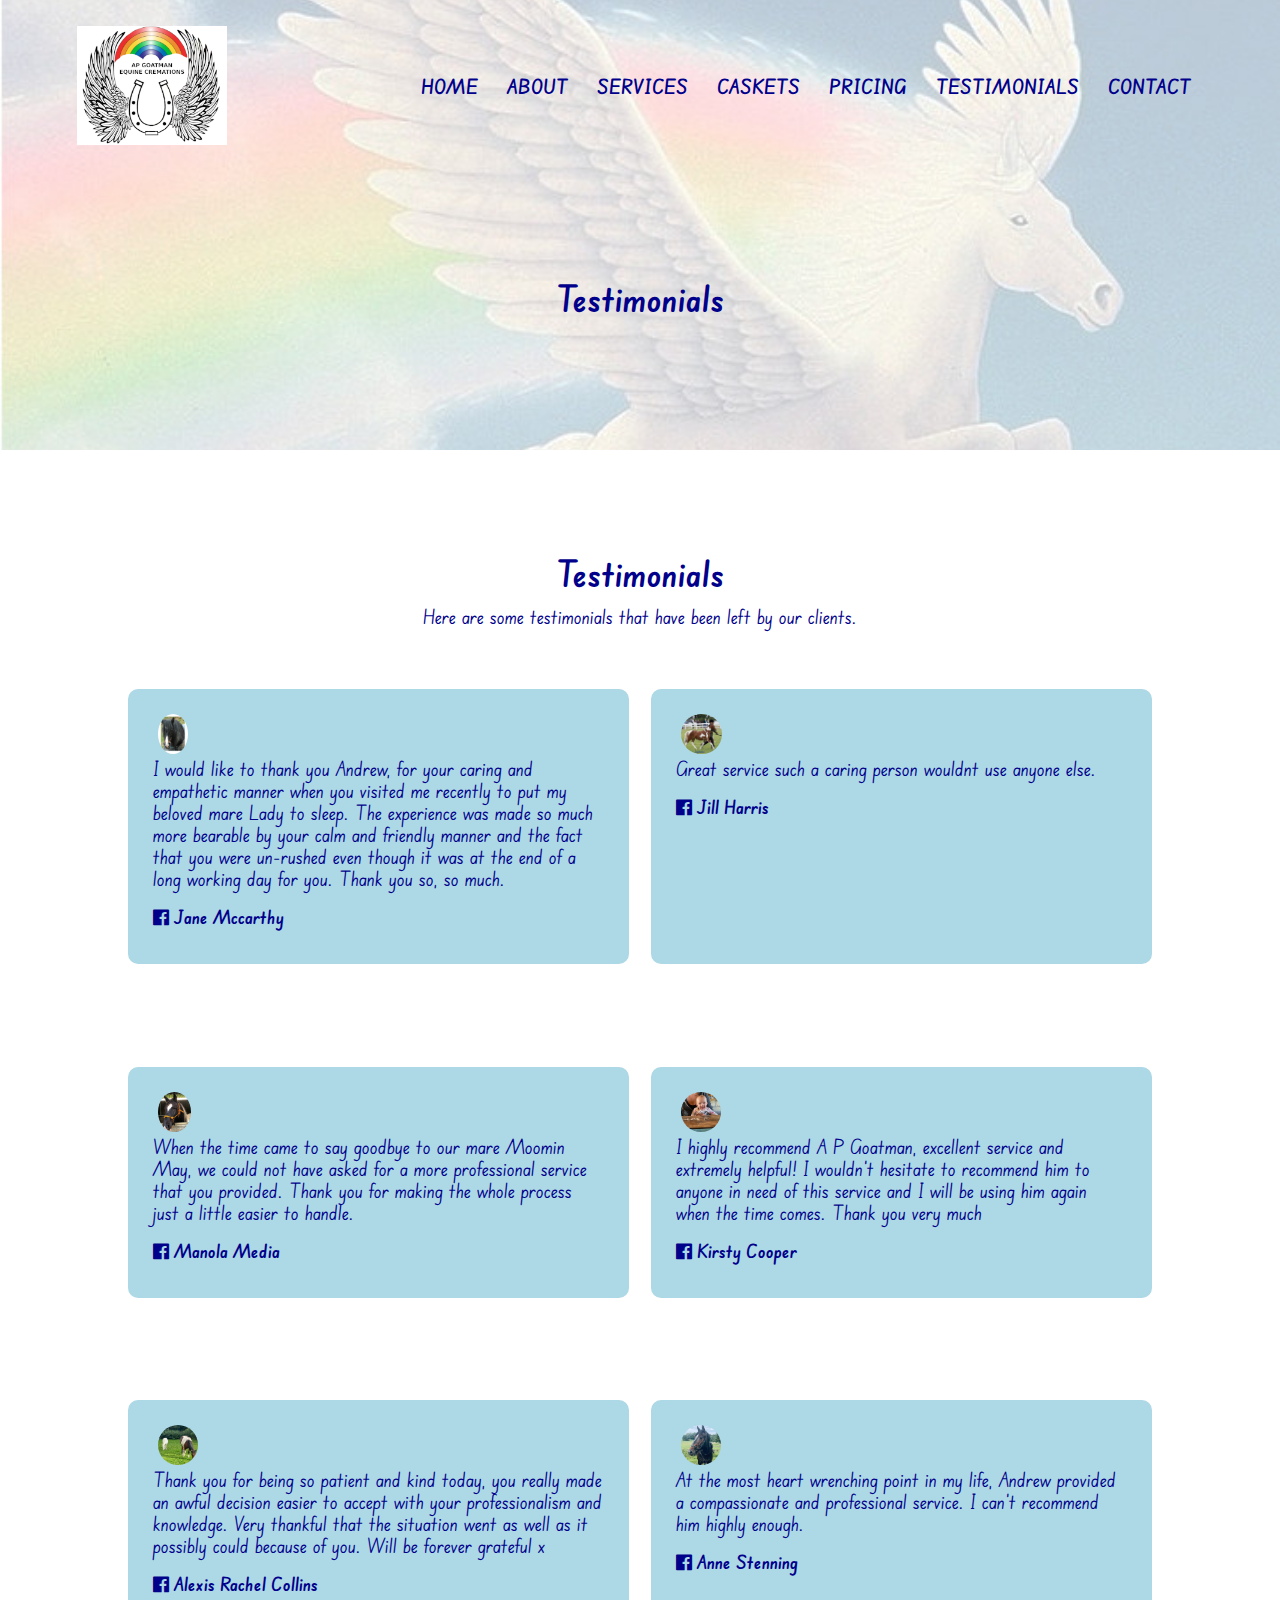
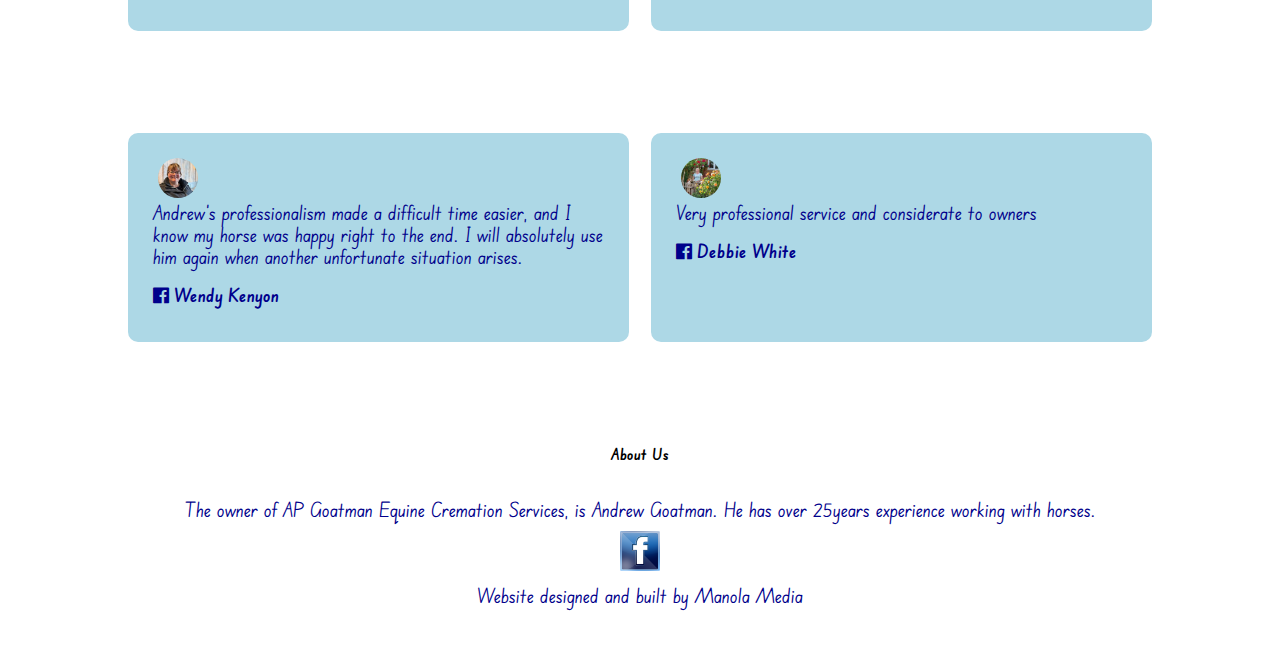
<file: testimonial.html>
﻿<!DOCTYPE html>
<html lang="en">
  <head>
    <meta name="viewport" content="width=device-width, initial-scale=1.0" />
    <meta name="keywords" content="Equine cremation, Equine, individual cremation, horse cremation south west, Humane, destruction, knackerman, dartmoor zoo, dartmoor zoo dissection, slaughter, slaughterman, disposal, horse, pony, donkey, wild, dangerous, marksman, animal, knacker, knackery, ponies, 
    goatman, meat, zoo, tiger, lion, jaguar, Specialist, rifle, dartgun, dissection, kill, killing, death, animals, destroy, devon, cornwall,, somerset, totnes, ivybridge, south west, south brent, plymouth, 
    dartmoor,  tv, television, killer, meat, horsemeat, supplier, supply, kill it, zoo, horse video, happy horses, ap goatman, andrew goatman" />
    <meta name="description" content="A P Goatman Equine Individual Cremation Services" />
    <title>A P Goatman Equine Cremation Services</title>
    <link href="styles.css" rel="stylesheet"/>
      <link rel="preconnect" href="https://fonts.googleapis.com">
<link rel="preconnect" href="https://fonts.gstatic.com" crossorigin>
<link href="https://fonts.googleapis.com/css2?family=Edu+SA+Beginner:wght@400;600;700&display=swap" rel="stylesheet">
      <link rel="stylesheet" href="https://cdnjs.cloudflare.com/ajax/libs/font-awesome/4.7.0/css/font-awesome.min.css">
  </head>
   <body>
       <section class="sub-header">
           <nav>
               <a href="index.html"><img src="images/cremationslogo.png"></a>
              <div class="nav-links" id="navLinks">
                  <i class="fa fa-times" onclick="hideMenu()"></i> 
                  <ul>
                  <li><a href="index.html">HOME</a></li>
                  <li><a href="about.html">ABOUT</a></li>
                  <li><a href="services.html">SERVICES</a></li>
                  <li><a href="caskets.html">CASKETS</a></li>
                  <li><a href="pricing.html">PRICING</a></li>
                  <li><a href="testimonial.html">TESTIMONIALS</a></li>
                  <li><a href="contact.html">CONTACT</a></li>
                 </ul>
               </div>
               <i class="fa fa-bars" onclick="showMenu()"></i>
        </nav>
        <h1>Testimonials</h1>
</section>
       
<!----- Testimonials page----->
       
<section class="testimonials">
    <h1>Testimonials</h1>
    <p>Here are some testimonials that have been left by our clients.</p>
    
    <div class="row">
        <div class="testimonial-col">
            <div>
                <img src="images/jane%20mcarthey%20horse.jpg">
                <p>I would like to thank you Andrew, for your caring and empathetic manner when you visited me recently to put my beloved mare Lady to sleep. The experience was made so much more bearable by your calm and friendly manner and the fact that you were un-rushed even though it was at the end of a long working day for you. Thank you so, so much.</p>
                <h3><i class="fa fa-facebook-official"></i>   Jane Mccarthy</h3>
            
            </div>
        </div>
        <div class="testimonial-col">
            <div>
                <img src="images/jaysphoto.jpg">
                <p>Great service such a caring person wouldnt use anyone else.</p>
                <h3><i class="fa fa-facebook-official"></i>    Jill Harris</h3>
            
            </div>
        </div>
    </div>
    <div class="row">
        <div class="testimonial-col">
            <div>
                <img src="images/moomin.jpg">
                <p>When the time came to say goodbye to our mare Moomin May, we could not have asked for a more professional service that you provided.  Thank you for making the whole process just a little easier to handle.</p>
                <h3><i class="fa fa-facebook-official"></i>   Manola Media</h3>
            
            </div>
        </div>
        <div class="testimonial-col">
            <div>
                <img src="images/kirstyCooper.jpg">
                <p>I highly recommend A P Goatman, excellent service and extremely helpful! I wouldn’t hesitate to recommend him to anyone in need of this service and I will be using him again when the time comes.
Thank you very much</p>
                <h3><i class="fa fa-facebook-official"></i>    Kirsty Cooper</h3>
            
            </div>
        </div>
    </div>
    <div class="row">
        <div class="testimonial-col">
            <div>
                <img src="images/AlexisRachelCollins.jpg">
                <p>Thank you for being so patient and kind today, you really made an awful decision easier to accept with your professionalism and knowledge. Very thankful that the situation went as well as it possibly could because of you. Will be forever grateful x</p>
                <h3><i class="fa fa-facebook-official"></i>   Alexis Rachel Collins</h3>
            
            </div>
        </div>
        <div class="testimonial-col">
            <div>
                <img src="images/AnneStenning.jpg">
                <p>At the most heart wrenching point in my life, Andrew provided a compassionate and professional service. I can’t recommend him highly enough.</p>
                <h3><i class="fa fa-facebook-official"></i>    Anne Stenning</h3>
            
            </div>
        </div>
    </div>
    <div class="row">
        <div class="testimonial-col">
            <div>
                <img src="images/WendyKenyon.jpg">
                <p>Andrew’s professionalism made a difficult time easier, and I know my horse was happy right to the end. I will absolutely use him again when another unfortunate situation arises.</p>
                <h3><i class="fa fa-facebook-official"></i>   Wendy Kenyon</h3>
            
            </div>
        </div>
        <div class="testimonial-col">
            <div>
                <img src="images/DebbieWhite.jpg">
                <p>Very professional service and considerate to owners</p>
                <h3><i class="fa fa-facebook-official"></i>    Debbie White</h3>
            
            </div>
        </div>
    </div>
       
</section>


<!--- footer --->      

<section class="footer">
    <h4>About Us</h4>
    <p>The owner of AP Goatman Equine Cremation Services, is Andrew Goatman. He has over 25years experience working with horses. </p>
    <div class="icons">
        
        <a href="https://www.facebook.com/APGOATMAN" target="_blank"><img src="images/facebook.png" width="40px" height="40px"></a>
    </div>
    <p>Website designed and built by Manola Media</p>
       
</section>

<!--------JavaScript for togglemenu---->
<script>
    var navLinks = document.getElementById("navLinks");
    function showMenu(){
        navLinks.style.right = "0";
    }
    function hideMenu(){
        navLinks.style.right = "-200px";
    }
       
</script>    

       
  </body>
</html>
</file>
<file: styles.css>
﻿* {
    margin: 0;
    padding: 0;
    font-family: 'Edu SA Beginner', cursive;
}

.header {
    min-height: 100vh;
    width: 100%;
    background-image: url(images/pegasus.png);
    background-position: center;
    background-size: cover;
    position: relative;
}
nav {
    display: flex;
    padding: 2% 6%;
    justify-content: space-between;
    align-items: center;
}
nav img {
    width: 150px;
}
.nav-links {
    flex: 1;
    text-align: right;
}
.nav-links ul li {
    list-style: none;
    display: inline-block;
    padding: 8px 12px;
    position: relative;
}
.nav-links ul li a {
    color: #00008b;
    text-decoration: none;
    font-size: 20px;
    font-weight: 600;
}
.nav-links ul li::after {
    content: '';
    width: 0%;
    height: 2px;
    background: aquamarine;
    display: block;
    margin: auto;
    transition: 0.5s;
}
.nav-links ul li:hover::after {
    width: 100%;
}
.text-box {
    width: 90%;
    color: darkblue;
    position: absolute;
    top: 50%;
    left: 50%;
    transform: translate(-50%,-50%);
    text-align: center;
}
.text-box h1 {
    font-size: 70px;
}
.text-box p {
    margin: 20px 0 40px;
    font-size: 20px;
    color: darkblue;
}
.hero-btn {
    display: inline-block;
    text-decoration: none;
    color: darkblue;
    border: 1px solid darkblue;
    border-radius: 12px;
    padding: 12px 34px;
    font-size: 18px;
    background: transparent;
    position: relative;
    cursor: pointer;
}
.hero-btn:hover {
    border: 1px solid lightblue;
    background: lightblue;
    transition: 1s;
}
nav .fa {
    display: none;
}
@media(max-width: 700px){
    .text-box h1 {
        font-size: 20px;
    }
    .nav-links ul li{
        display: block;
    }
    .nav-links {
        position: fixed;
        background: lightblue;
        height: 100vh;
        width: 200px;
        top: 0;
        right: -200px;
        text-align: left;
        z-index: 2;
        transition: 1s;
    }
    nav .fa {
        display: block;
        color: #00008b;
        margin: 10px;
        font-size: 22px;
        cursor: pointer;
    }
    .nav-links ul {
        padding: 30px;
    }
}

/*------ services -----*/

.services {
    width: 80%;
    margin: auto;
    text-align: center;
    padding-top: 100px;
}
h1 {
    font-size: 36px;
    font-weight: 600;
    color: darkblue;
}

p {
    color: darkblue;
    font-size: 20px;
    font-weight: 300;
    line-height: 22px;
    padding: 10px;
}
.row {
    margin-top: 5%;
    display: flex;
    justify-content: space-between;
}
.services-col {
    flex-basis: 31%;
    background: #add8e6;
    border-radius: 10px;
    margin-bottom: 5%;
    padding: 20px 12px;
    box-sizing: border-box;
    transition: 0.5s;
}
h3 {
    color: #00008b;
    text-align: center;
    font-weight: 600;
    margin: 10px 0;
}
.services-col:hover {
    box-shadow: 0 0 20px 0px rgba(0,0,0,0.2);
}
@media(max-width: 700px){
    .row{
        flex-direction: column;
    }
    }

/*--- Next Steps ----*/

.nextsteps{
    width: 80%;
    margin: auto;
    text-align: center;
    padding-top: 100px;
}
.nextsteps-col{
    flex-basis: 31%;
    border-radius: 10px;
    margin-bottom: 5%;
    text-align: left;
}
.nextsteps-col-1{
    flex-basis: 31%;
    border-radius: 10px;
    margin-bottom: 5%;
    margin-top: 100px;
    text-align: left;
}
.nextsteps-col-2{
    flex-basis: 31%;
    border-radius: 10px;
    margin-bottom: 5%;
    margin-top: 140px;
    text-align: left;
}
.nextsteps-col img{
    width: 100%;
    border-radius: 10px;
}
.nextsteps-col .nextsteps-col-1 .nextsteps-col-2 p{
    padding: 0;
}
.nextsteps-col .nextsteps-col-1 .nextsteps-col-2 h3{
    margin-top: 16px;
    margin-bottom: 15px;
    text-align: left;
}

/*---- Caskets------*/
    
.caskets{
    width: 80%;
    margin: auto;
    text-align: center;
    padding-top: 50px;
    }
.casket-col{
    flex-basis: 32%;
    border-radius: 10px;
    margin-bottom: 30px;
    position: relative;
    overflow: hidden;
}   
.casket-col img{
    width: 100%;
    display: block;
    
} 
.layer{
    background: transparent;
    height: 100%;
    width: 100%;
    position: absolute;
    top: 0;
    left: 0;
    transition: 0.5s;
}
.layer:hover{
   background: rgba(173,216,230,0.3); 
}   
.layer h3{
    width: 100%;
    font-weight: 500;
    color: #00008b;
    font-size: 26px;
    bottom: 0;
    left: 50%;
    transform: translateX(-50%);
    position: absolute;
    opacity: 0;
    transition: 0.5s;
}   
.layer:hover h3{
    bottom: 49%;
    opacity: 1;
}

/*--- testimonials ----*/

.testimonials{
    width: 80%;
    margin: auto;
    padding-top: 100px;
    text-align: center;
}
.testimonial-col{
    flex-basis: 44%;
    border-radius: 10px;
    margin-bottom: 5%;
    text-align: left;
    background: #add8e6;
    padding: 25px;
    cursor: pointer;
    display: flex;
}
.testimonial-col img{
    height: 40px;
    margin-left: 5px;
    margin-right: 30px;
    border-radius: 50%;
}
.testimonial-col p{
    padding: 0;
}
.testimonial-col h3{
    margin-top: 15px;
    text-align: left;
}

/*---- call to action ---*/

.cta{
    margin: 100px auto;
    width: 80%;
    background-image: linear-gradient(rgba(1,1,1,0.2),rgba(1,1,1,0.2)),url(images/pegasus.png);
    background-position: center;
    background-size: cover;
    border-radius: 10px;
    text-align: center;
    padding: 100px 0;
}
.cta h1{
    color: #00008b;
    margin-bottom: 40px;
    padding: 0;
}

@media(max-width: 700px){
    .cta h1{
        font-size: 24px;
    }
}

/*---- Footer ---*/

.footer{
    width: 100%;
    text-align: center;
    padding: 30px 0;
}
.footer h4{
    margin-bottom: 25px;
    margin-top: 20px;
    font-weight: 600;
}
.fa-heart-o{
    color: #f44336;
}

/*----- about us page -----*/

.sub-header {
    height: 50vh;
    width: 100%;
    background-image: url(images/pegasus.png);
    background-position: center;
    background-size: cover;
    text-align: center;
    color: #00008b;
}
.sub-header h1{
    margin-top: 100px;
}
.about-us{
    width: 80%;
    margin: auto;
    padding-top: 80px;
    padding-bottom: 50px;
}
.about-col{
    flex-basis: 48%;
    padding: 30px 2px;
}
.about-col img{
    width: 100%;
    border-radius: 10px;
}
.about-col h1{
    padding-top: 0;
}
.about-col p{
    padding: 15px 0 25px;
}
.services-col ul li{
    list-style: none;
    display: list-item;
    padding: 8px 12px;
    position: relative;
    color: #00008b;
    text-decoration: none;
    font-size: 20px;
}


/*------ Contact Us Page------*/

.location{
    width: 80%;
    margin: auto;
    padding: 80px;
    
}
.location iframe{
    width: 100%;
}
.contact-us {
    width: 80%;
    margin: auto;
}
.contact-col{
    flex-basis: 48%;
    margin-bottom: 30px;
}
.contact-col div{
    display: flex;
    align-items: center;
    margin-bottom: 40px;
}
.contact-col div .fa{
    font-size: 28px;
    color: #00008b;
    margin: 10px;
    margin-right: 30px;
}
.contact-col div{ 
    padding: 0;
}
.contact-col div h5{
    font-size: 20px;
    margin-bottom: 5px;
    color: #00008b;
    font-weight: 400;
}
.contact-col input, .contact-col textarea{
    width: 100%;
    padding: 15px;
    margin-bottom: 17px;
    outline: none;
    border: 1px solid #00008b;
    box-sizing: border-box;
}

/*------ Pricing Page------*/

.pricing {
    width: 80%;
    margin: auto;
    padding-top: 100px;
    text-align: center;
}
.pricing-row{
    display: flex;
    align-content: center;
    justify-content: center;
    padding-top: 100px;
}
.pricing-col {
    flex-basis: 44%;
    border-radius: 10px;
    margin-bottom: 5%;
    text-align: center;
    background: #add8e6;
    padding: 30px;
    cursor: pointer;
    display: flex;
    
}
</file>
